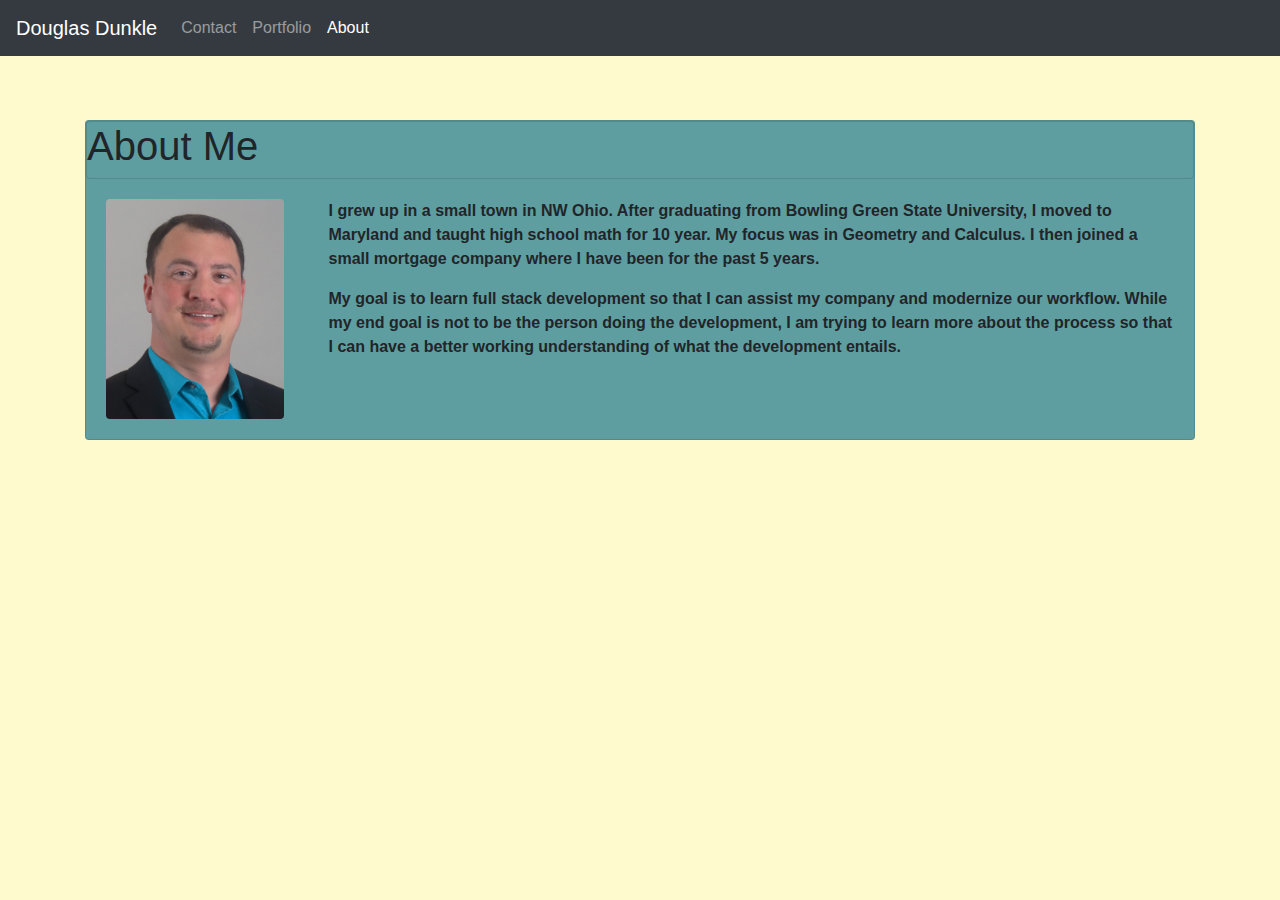
<file: index.html>
<!DOCTYPE html>
<html lang="en">
<head>
    <meta charset="UTF-8">
    <meta name="viewport" content="width=device-width, initial-scale=1.0">
    <title>Douglas Dunkle Portfolio</title>
    <!-- These are the two stylesheets. The first is directly from bootstrap, and the second is my personal systle sheet. -->
    <link rel="stylesheet" href="https://stackpath.bootstrapcdn.com/bootstrap/4.5.2/css/bootstrap.min.css" integrity="sha384-JcKb8q3iqJ61gNV9KGb8thSsNjpSL0n8PARn9HuZOnIxN0hoP+VmmDGMN5t9UJ0Z" crossorigin="anonymous">
    <link rel="stylesheet" href="Assets/style.css" type="text/css">
  </head>
<body>


<!-- Nav bar -->
<nav class="navbar navbar-expand-lg navbar-dark bg-dark">
  <a class="navbar-brand">Douglas Dunkle</a>
  <!-- This is for the Nav bar to collapse when viewed on a small screen. It also requires the scripts below in order to function -->
  <button class="navbar-toggler" data-toggle="collapse" data-target="#navbarSupportedContent" aria-controls="navbarSupportedContent" aria-expanded="false" aria-label="Toggle navigation">
    <span class="navbar-toggler-icon"></span>
  </button>
  <!-- These are the three nav options for the page -->
  <div class="collapse navbar-collapse justify-content-end mr-auto ml-auto" id="navbarSupportedContent" >
    <ul class="navbar-nav mr-auto">
      <li class="nav-item">
        <a class="nav-link" href="contact.html">Contact</a>
      </li>
      <li class="nav-item">
        <a class="nav-link" href="portfolio.html">Portfolio</a>
      </li>
      <!-- This is the active page -->
      <li class="nav-item active">
        <a class="nav-link" href="index.html">About</a>
      </li>
    </ul>
  </div>
</nav>

  <!-- This will create the about me section. -->
    <section class="padding1 container container-md">
      <div class="card cardcolor1">
        <header class="card cardcolor1" style="width: 100%">
          <h1>About Me</h1>
        </header>
        <div class="card-body">
          <div class="row no-gutters">
            <div class="col-md-2">
            <!-- Image of the page. It should be sized smaller on a smaller device. -->
              <img src="Assets/Images/Doug Dunkle.jpg" class="card-img-top img-fluidround rounded float-left" height: auto; alt="About me picture">
            </div>
            <div class="col-md-10 padding2">
              <!-- This is the main content of the page. It is bold here rather than through the style sheet -->
              <p class="padding2"><strong>I grew up in a small town in NW Ohio. After graduating from Bowling Green State University, I moved to Maryland and taught high school math for 10 year. My focus was in Geometry and Calculus. I then joined a small mortgage company where I have been for the past 5 years.</strong></p>
              <p class="padding2"><strong>My goal is to learn full stack development so that I can assist my company and modernize our workflow. While my end goal is not to be the person doing the development, I am trying to learn more about the process so that I can have a better working understanding of what the development entails.</strong></p>
            </div>
          </div>
        </div>
      </div>
    </section>

  <!-- These scripts are needed in order for the collapsing of the Nav bar. -->
  <script
    src="https://code.jquery.com/jquery-3.4.1.slim.min.js"
    integrity="sha384-J6qa4849blE2+poT4WnyKhv5vZF5SrPo0iEjwBvKU7imGFAV0wwj1yYfoRSJoZ+n"
    crossorigin="anonymous">
  </script>
  <script
    src="https://cdn.jsdelivr.net/npm/popper.js@1.16.0/dist/umd/popper.min.js"
    integrity="sha384-Q6E9RHvbIyZFJoft+2mJbHaEWldlvI9IOYy5n3zV9zzTtmI3UksdQRVvoxMfooAo"
    crossorigin="anonymous">
  </script>
  <script
    src="https://stackpath.bootstrapcdn.com/bootstrap/4.4.1/js/bootstrap.min.js"
    integrity="sha384-wfSDF2E50Y2D1uUdj0O3uMBJnjuUD4Ih7YwaYd1iqfktj0Uod8GCExl3Og8ifwB6"
    crossorigin="anonymous">
  </script>
</body>
</html>
</file>
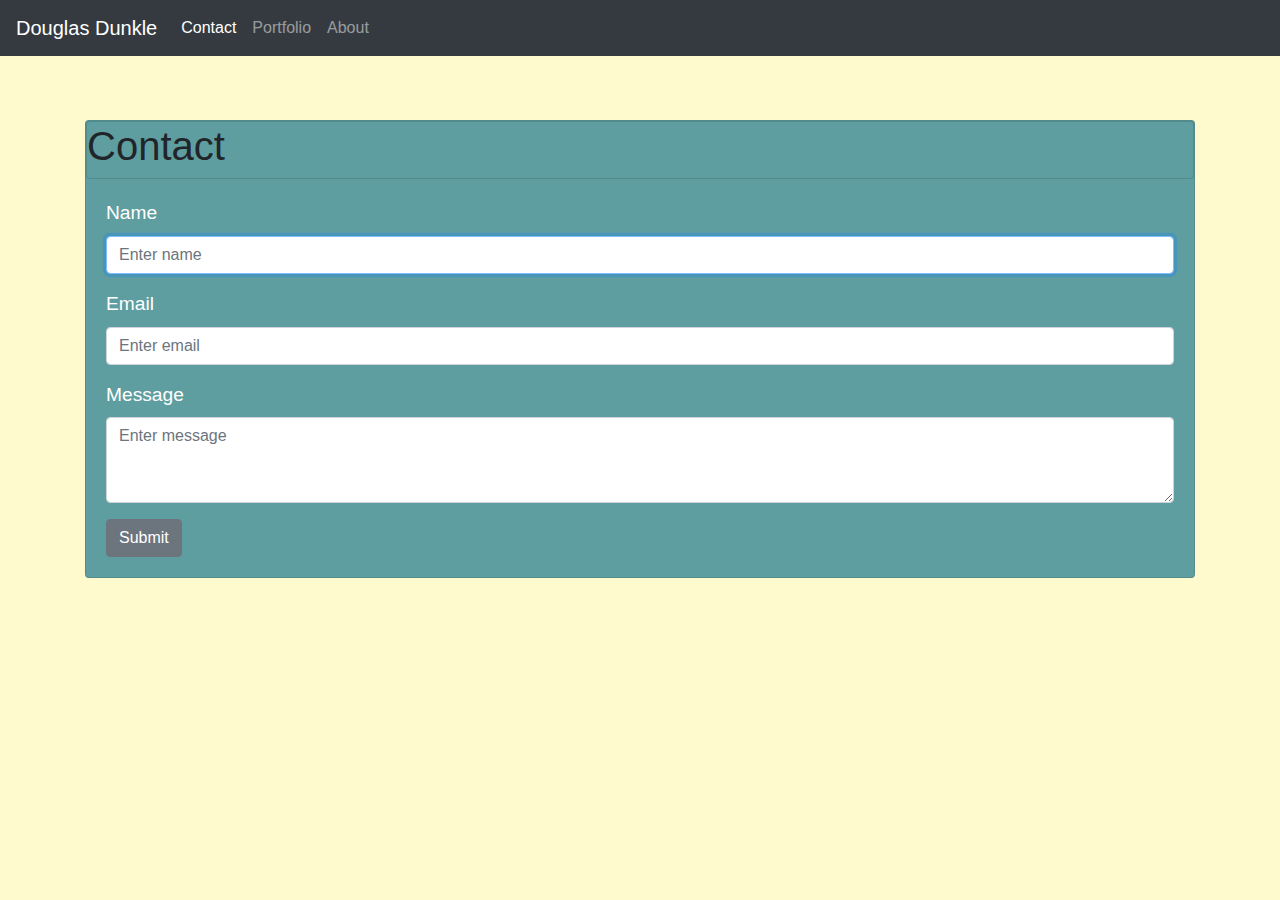
<file: contact.html>
<!DOCTYPE html>
<html lang="en">
<head>
    <meta charset="UTF-8">
    <meta name="viewport" content="width=device-width, initial-scale=1.0">
    <title>Douglas Dunkle Portfolio</title>
    <!-- These are the two stylesheets. The first is directly from bootstrap, and the second is my personal systle sheet. -->
    <link rel="stylesheet" href="https://stackpath.bootstrapcdn.com/bootstrap/4.5.2/css/bootstrap.min.css" integrity="sha384-JcKb8q3iqJ61gNV9KGb8thSsNjpSL0n8PARn9HuZOnIxN0hoP+VmmDGMN5t9UJ0Z" crossorigin="anonymous">
    <link rel="stylesheet" href="Assets/style.css" type="text/css">
</head>
<body>

  <!-- Nav bar -->
  <nav class="navbar navbar-expand-lg navbar-dark bg-dark">
      <a class="navbar-brand">Douglas Dunkle</a>
      <!-- This is for the Nav bar to collapse when viewed on a small screen. It also requires the scripts below in order to function -->
      <button class="navbar-toggler" data-toggle="collapse" data-target="#navbarSupportedContent" aria-controls="navbarSupportedContent" aria-expanded="false" aria-label="Toggle navigation">
        <span class="navbar-toggler-icon"></span>
      </button>
      <!-- These are the three nav options for the page -->
      <div class="collapse navbar-collapse justify-content-end mr-auto ml-auto" id="navbarSupportedContent" >
        <ul class="navbar-nav mr-auto">
          <!-- This is the active page -->
          <li class="nav-item active">
            <a class="nav-link" href="contact.html">Contact</a>
          </li>
          <li class="nav-item">
            <a class="nav-link" href="portfolio.html">Portfolio</a>
          </li>
          <li class="nav-item">
            <a class="nav-link" href="index.html">About</a>
          </li>
        </ul>
      </div>
  </nav>

  <!-- This is the main body of the page -->
  <section class="padding1 container container-md">
      <div class="card cardcolor1">
        <!-- This is the header for the card. -->
        <header class="card cardcolor1" style="width: 100%">
          <h1>Contact</h1>
        </header>
        <div class="card-body">
          <form>
              <!-- This is the input section for the name -->
              <div class="form-group">
                  <label class="cardfont1" for="inputName">Name</label><br>
                  <input class="form-control" type="text" width=75% id="fname" name="fname" placeholder="Enter name" autofocus>
              </div>
              <!-- This is the input section for the email -->
              <div class="form-group">
                  <label class="cardfont1" for="inputEmail">Email</label><br>
                  <input class="form-control" type="email" id="email" name="email" placeholder="Enter email">
              </div>
              <!-- This is the input section for the message. It is a text area rather than input. -->
              <div class="form-group">
                  <label class="cardfont1" for="inputMessage">Message</label><br>
                  <textarea class="form-control" id="message" name="message" rows="3" placeholder="Enter message"></textarea>
              </div>
              <!-- This is the submission button -->
              <button type="submit" class="btn btn-secondary">Submit</button>
          </form>
        </div>
      </div>
    </section>
    

    <!-- These scripts are needed in order for the collapsing of the Nav bar. -->
  <script
    src="https://code.jquery.com/jquery-3.4.1.slim.min.js"
    integrity="sha384-J6qa4849blE2+poT4WnyKhv5vZF5SrPo0iEjwBvKU7imGFAV0wwj1yYfoRSJoZ+n"
    crossorigin="anonymous">
  </script>
  <script
    src="https://cdn.jsdelivr.net/npm/popper.js@1.16.0/dist/umd/popper.min.js"
    integrity="sha384-Q6E9RHvbIyZFJoft+2mJbHaEWldlvI9IOYy5n3zV9zzTtmI3UksdQRVvoxMfooAo"
    crossorigin="anonymous">
  </script>
  <script
    src="https://stackpath.bootstrapcdn.com/bootstrap/4.4.1/js/bootstrap.min.js"
    integrity="sha384-wfSDF2E50Y2D1uUdj0O3uMBJnjuUD4Ih7YwaYd1iqfktj0Uod8GCExl3Og8ifwB6"
    crossorigin="anonymous">
  </script>
</body>
</html>
</file>
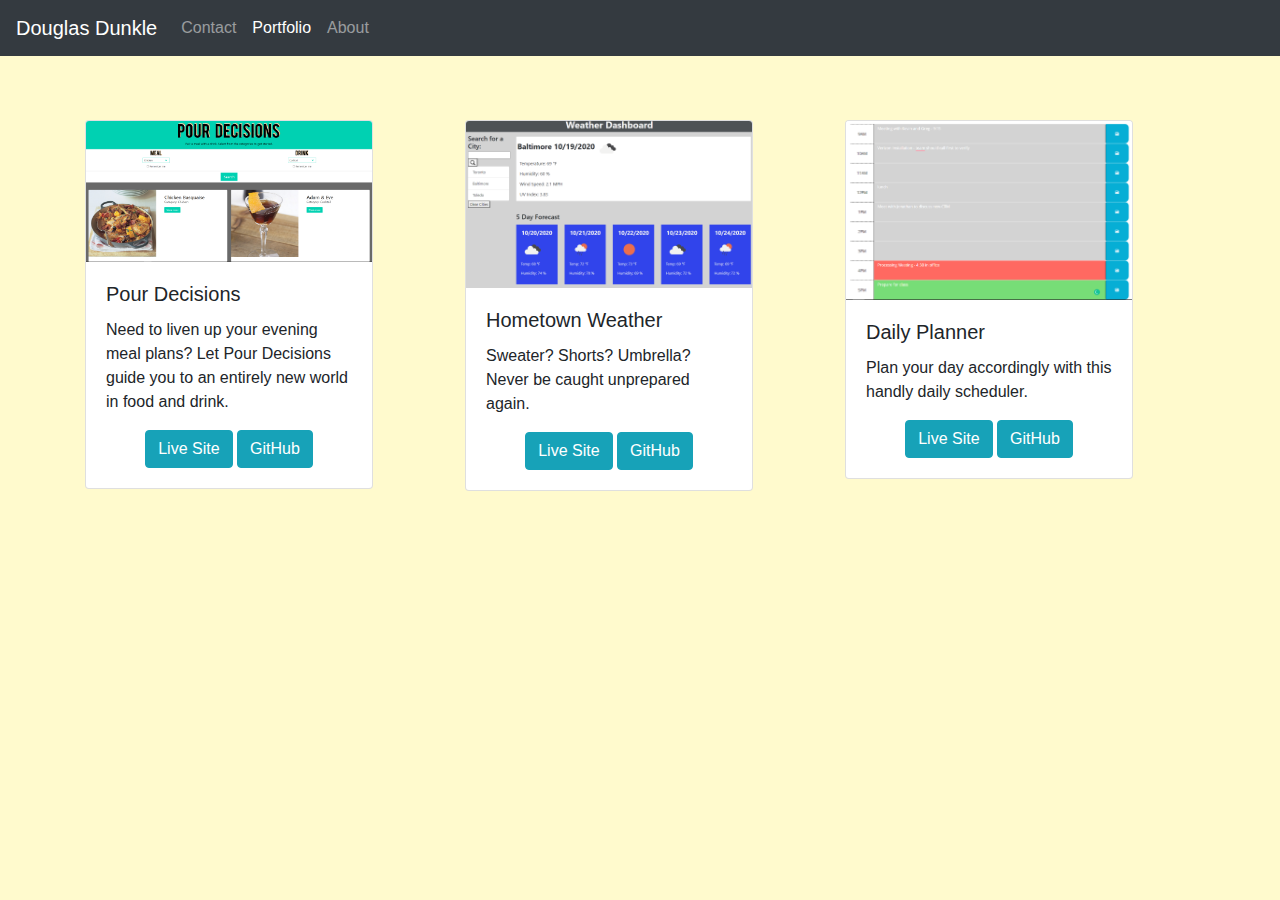
<file: portfolio.html>
<!DOCTYPE html>
<html lang="en">

<head>
  <meta charset="UTF-8">
  <meta name="viewport" content="width=device-width, initial-scale=1.0">
  <title>Douglas Dunkle Portfolio</title>
  <!-- These are the two stylesheets. The first is directly from bootstrap, and the second is my personal systle sheet. -->
  <link rel="stylesheet" href="https://stackpath.bootstrapcdn.com/bootstrap/4.5.2/css/bootstrap.min.css"
    integrity="sha384-JcKb8q3iqJ61gNV9KGb8thSsNjpSL0n8PARn9HuZOnIxN0hoP+VmmDGMN5t9UJ0Z" crossorigin="anonymous">
  <link rel="stylesheet" href="Assets/style.css" type="text/css">
</head>

<body>


  <!-- Nav bar -->
  <nav class="navbar navbar-expand-lg navbar-dark bg-dark">
    <a class="navbar-brand">Douglas Dunkle</a>
    <!-- This is for the Nav bar to collapse when viewed on a small screen. It also requires the scripts below in order to function -->
    <button class="navbar-toggler" data-toggle="collapse" data-target="#navbarSupportedContent"
      aria-controls="navbarSupportedContent" aria-expanded="false" aria-label="Toggle navigation">
      <span class="navbar-toggler-icon"></span>
    </button>
    <!-- These are the three nav options for the page -->
    <div class="collapse navbar-collapse justify-content-end mr-auto ml-auto" id="navbarSupportedContent">
      <ul class="navbar-nav mr-auto">
        <li class="nav-item">
          <a class="nav-link" href="contact.html">Contact</a>
        </li>
        <!-- This is the active page -->
        <li class="nav-item active">
          <a class="nav-link" href="portfolio.html">Portfolio</a>
        </li>
        <li class="nav-item">
          <a class="nav-link" href="index.html">About</a>
        </li>
      </ul>
    </div>
  </nav>

  <!-- This is the portforlio section, and it is currently not working. -->
  <section class="padding1 container container-md">
    <div class="row">
      <div class="col col-md-4">
        <div class="card" style="width: 18rem;">
          <img src="./Assets/Images/Pour Decisions.PNG" class="card-img-top" alt="Pour Decisions image">
          <div class="card-body">
            <h5 class="card-title">Pour Decisions</h5>
            <p class="card-text">Need to liven up your evening meal plans? Let Pour Decisions guide you to an entirely
              new world in food and drink.
            </p>
            <div class="row justify-content-md-center">
              <div class = "col-md-auto">
                <a href="https://jrtwheeler.github.io/Pour-Decision/" class="btn btn-info">Live Site</a>
                <a href="https://github.com/jrtwheeler/Pour-Decision.git" class="btn btn-info">GitHub</a>
              </div>
            </div>
          </div>
        </div>
      </div>
      <div class="col col-md-4">
        <div class="card" style="width: 18rem;">
          <img src="./Assets/Images/Weather.PNG" class="card-img-top" alt="Weather app picture">
          <div class="card-body">
            <h5 class="card-title">Hometown Weather</h5>
            <p class="card-text">Sweater? Shorts? Umbrella? Never be caught unprepared again.</p>
            <div class="row justify-content-md-center">
              <div class = "col-md-auto">
                <a href="https://ddunkle.github.io/jhu_homework6/" class="btn btn-info">Live Site</a>
                <a href="https://github.com/ddunkle/jhu_homework6.git" class="btn btn-info">GitHub</a>
              </div>
            </div>
          </div>
        </div>
      </div>
      <div class="col col-md-4">
        <div class="card" style="width: 18rem;">
          <img src="./Assets/Images/Workday Schedule.PNG" class="card-img-top" alt="...">
          <div class="card-body">
            <h5 class="card-title">Daily Planner</h5>
            <p class="card-text">Plan your day accordingly with this handly daily scheduler.</p>
            <div class="row justify-content-md-center">
              <div class = "col-md-auto">
                <a href="https://ddunkle.github.io/jhu_homework5/" class="btn btn-info">Live Site</a>
                <a href="https://github.com/ddunkle/jhu_homework5.git" class="btn btn-info">GitHub</a>
              </div>
            </div>
          </div>
        </div>
      </div>
    </div>
  </section>

  <!-- These scripts are needed in order for the collapsing of the Nav bar. -->
  <script src="https://code.jquery.com/jquery-3.4.1.slim.min.js"
    integrity="sha384-J6qa4849blE2+poT4WnyKhv5vZF5SrPo0iEjwBvKU7imGFAV0wwj1yYfoRSJoZ+n" crossorigin="anonymous">
    </script>
  <script src="https://cdn.jsdelivr.net/npm/popper.js@1.16.0/dist/umd/popper.min.js"
    integrity="sha384-Q6E9RHvbIyZFJoft+2mJbHaEWldlvI9IOYy5n3zV9zzTtmI3UksdQRVvoxMfooAo" crossorigin="anonymous">
    </script>
  <script src="https://stackpath.bootstrapcdn.com/bootstrap/4.4.1/js/bootstrap.min.js"
    integrity="sha384-wfSDF2E50Y2D1uUdj0O3uMBJnjuUD4Ih7YwaYd1iqfktj0Uod8GCExl3Og8ifwB6" crossorigin="anonymous">
    </script>
</body>

</html>
</file>
<file: Assets/style.css>
body {
    background-color: lemonchiffon
}

.cardcolor1 {
    background-color: cadetblue;
}

.cardfont1 {
    color: white;
    font: bold;
    font-size: larger;
}

.padding1 {
    padding-top: 5%;
}

.padding2 {
    padding-left: 5%;
}

.row-no-margin {
    margin-left: 0px;
    margin-right:0px;
}

.col-no-padding {
    padding-left: 0 !important;
    padding-right: 0 !important;
  }
</file>
